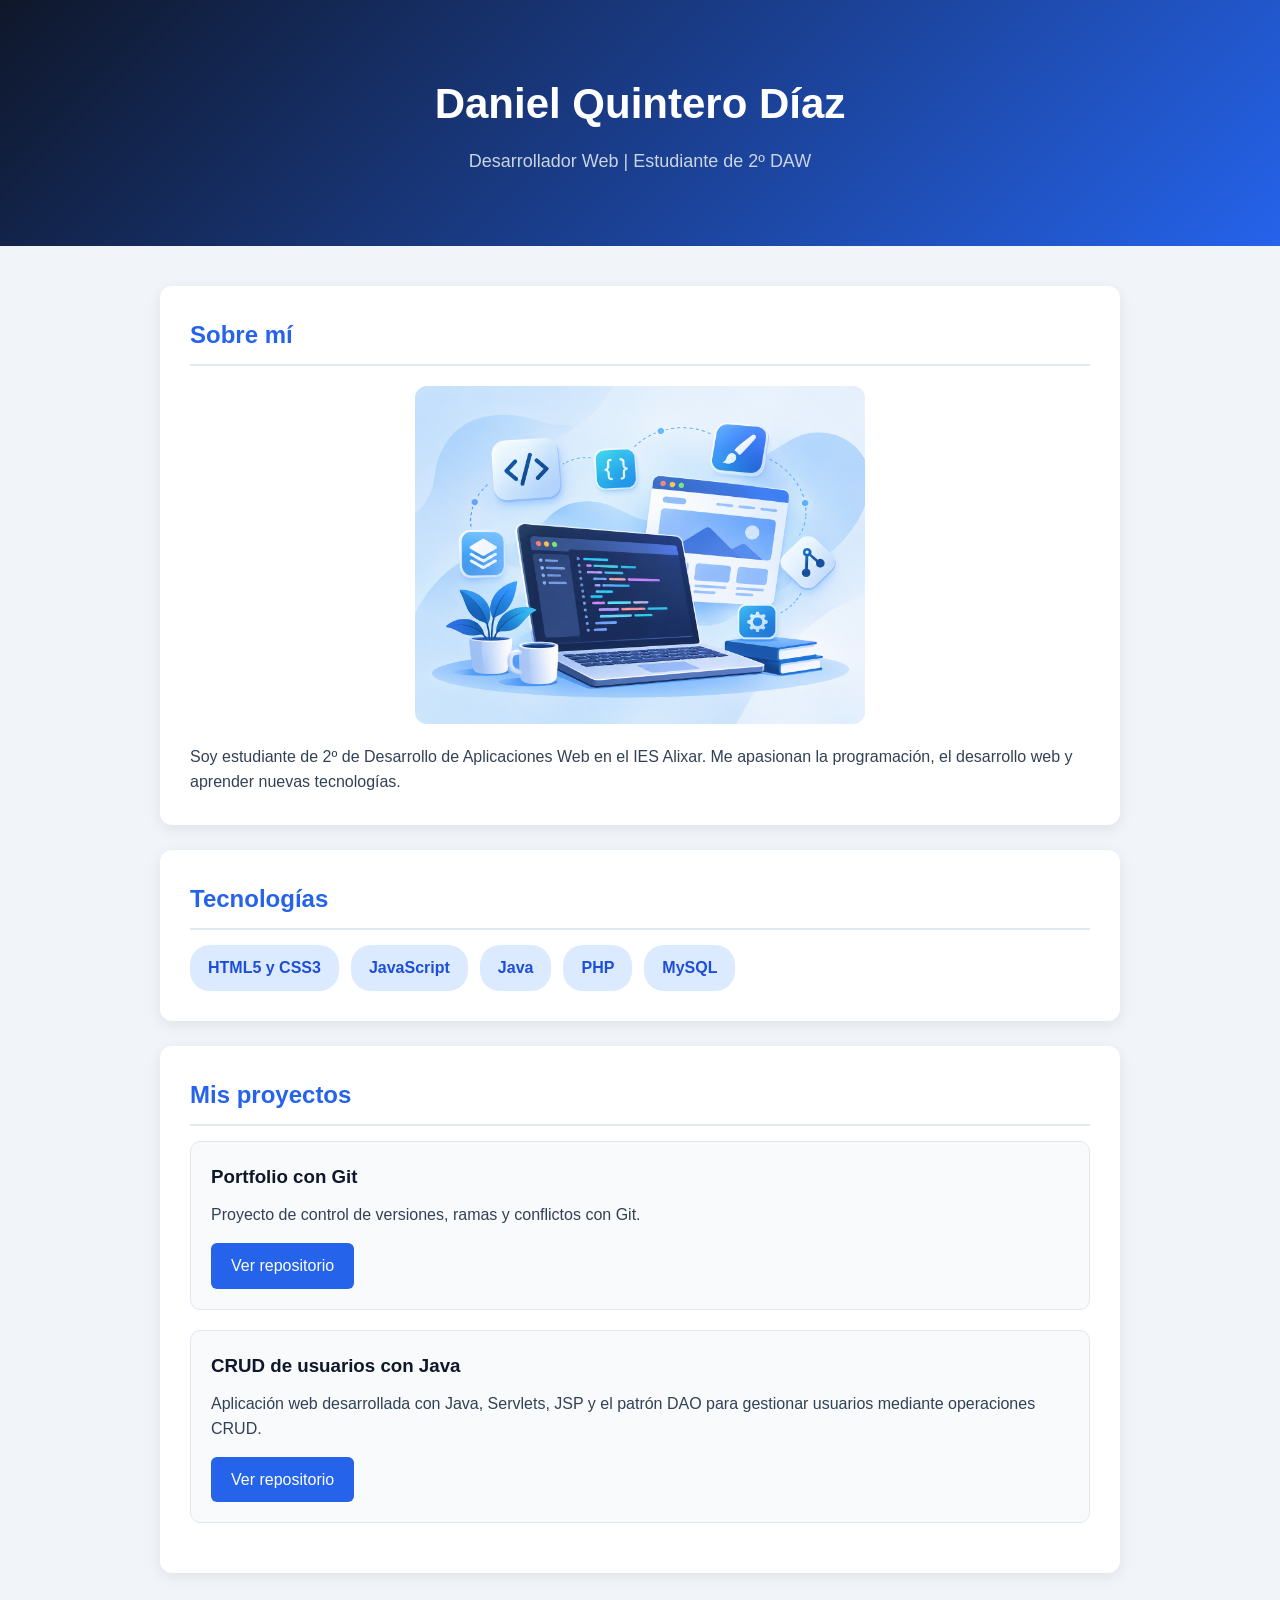
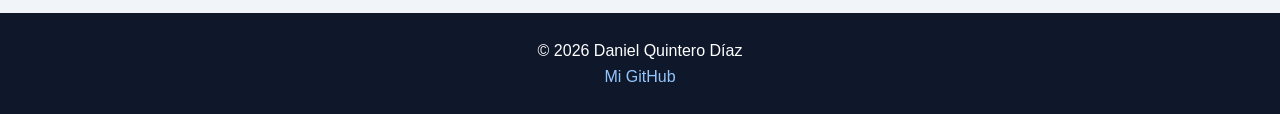
<file: index.html>
<!DOCTYPE html>
<html lang="es">
<head>
    <meta charset="UTF-8">
    <meta name="viewport" content="width=device-width, initial-scale=1.0">
    <title>Portfolio | Daniel Quintero Díaz</title>
    <link rel="stylesheet" href="css/styles.css">
</head>
<body>

    <header>
        <h1>Daniel Quintero Díaz</h1>
        <p>Desarrollador Web | Estudiante de 2º DAW</p>
    </header>

    <main>
        <section id="sobre-mi">
            <h2>Sobre mí</h2>
            <img src="img/desarrollo-web.png"
                    alt="Ilustración de desarrollo web"
                    class="imagen-portfolio">
            <p>
                Soy estudiante de 2º de Desarrollo de
                Aplicaciones Web en el IES Alixar.
                Me apasionan la programación, el desarrollo
                web y aprender nuevas tecnologías.
            </p>
        </section>

        <section id="tecnologias">
            <h2>Tecnologías</h2>
            <ul>
                <li>HTML5 y CSS3</li>
                <li>JavaScript</li>
                <li>Java</li>
                <li>PHP</li>
                <li>MySQL</li>
            </ul>
        </section>

        <section id="proyectos">
            <h2>Mis proyectos</h2>

            <article>
                <h3>Portfolio con Git</h3>
                <p>
                    Proyecto de control de versiones,
                    ramas y conflictos con Git.
                </p>
                <a href="https://github.com/Danielqd07/daw2-git-portfolio"
                   target="_blank" rel="noopener noreferrer">
                    Ver repositorio
                </a>
            </article>
            <article>
                <h3>CRUD de usuarios con Java</h3>
                <p>
                    Aplicación web desarrollada con Java,
                    Servlets, JSP y el patrón DAO para
                    gestionar usuarios mediante operaciones CRUD.
                </p>
                <a href="https://github.com/Danielqd07/dwese-user-crud-servlet-dqd"
                target="_blank" rel="noopener noreferrer">
                    Ver repositorio
                </a>
            </article>
        </section>
    </main>

    <footer>
        <p>© 2026 Daniel Quintero Díaz</p>
        <a href="https://github.com/Danielqd07"
           target="_blank" rel="noopener noreferrer">
            Mi GitHub
        </a>
    </footer>

</body>
</html>
</file>
<file: css/styles.css>
/* Estilos generales */
* {
    margin: 0;
    padding: 0;
    box-sizing: border-box;
}

body {
    font-family: Arial, sans-serif;
    background-color: #f1f5f9;
    color: #334155;
    line-height: 1.6;
}

/* Cabecera */
header {
    background: linear-gradient(135deg, #0f172a, #2563eb);
    color: white;
    text-align: center;
    padding: 70px 20px;
}

header h1 {
    font-size: 42px;
    margin-bottom: 10px;
}

header p {
    font-size: 18px;
    color: #cbd5e1;
}

/* Contenido principal */
main {
    max-width: 1000px;
    margin: 40px auto;
    padding: 0 20px;
}

/* Secciones */
section {
    background-color: white;
    padding: 30px;
    margin-bottom: 25px;
    border-radius: 12px;
    box-shadow: 0 4px 15px rgba(0, 0, 0, 0.08);
}

section h2 {
    color: #2563eb;
    margin-bottom: 15px;
    border-bottom: 2px solid #e2e8f0;
    padding-bottom: 10px;
}

/* Lista de tecnologías */
ul {
    list-style: none;
    display: flex;
    flex-wrap: wrap;
    gap: 12px;
}

li {
    background-color: #dbeafe;
    color: #1d4ed8;
    padding: 10px 18px;
    border-radius: 20px;
    font-weight: bold;
}

/* Proyectos */
article {
    background-color: #f8fafc;
    border: 1px solid #e2e8f0;
    padding: 20px;
    border-radius: 10px;
    margin-bottom: 20px;
}

article h3 {
    color: #0f172a;
    margin-bottom: 10px;
}

article p {
    margin-bottom: 15px;
}

article a {
    display: inline-block;
    background-color: #2563eb;
    color: white;
    padding: 10px 20px;
    border-radius: 6px;
    text-decoration: none;
    transition: background-color 0.3s;
}

article a:hover {
    background-color: #1d4ed8;
}

/* Pie de página */
footer {
    background-color: #0f172a;
    color: white;
    text-align: center;
    padding: 25px;
}

footer a {
    color: #93c5fd;
    text-decoration: none;
}

footer a:hover {
    text-decoration: underline;
}

/* Diseño responsive */
@media (max-width: 600px) {
    header {
        padding: 45px 15px;
    }

    header h1 {
        font-size: 30px;
    }

    header p {
        font-size: 16px;
    }

    main {
        margin: 20px auto;
    }

    section {
        padding: 20px;
    }

    ul {
        flex-direction: column;
    }
    
}
/* Imagen del portfolio */
.imagen-portfolio {
    display: block;
    width: 100%;
    max-width: 450px;
    height: auto;
    margin: 20px auto;
    border-radius: 12px;
}
/* Animaciones de las tarjetas */
section {
    transition: transform 0.3s ease, box-shadow 0.3s ease;
}

section:hover {
    transform: translateY(-5px);
    box-shadow: 0 8px 25px rgba(0, 0, 0, 0.12);
}
</file>
